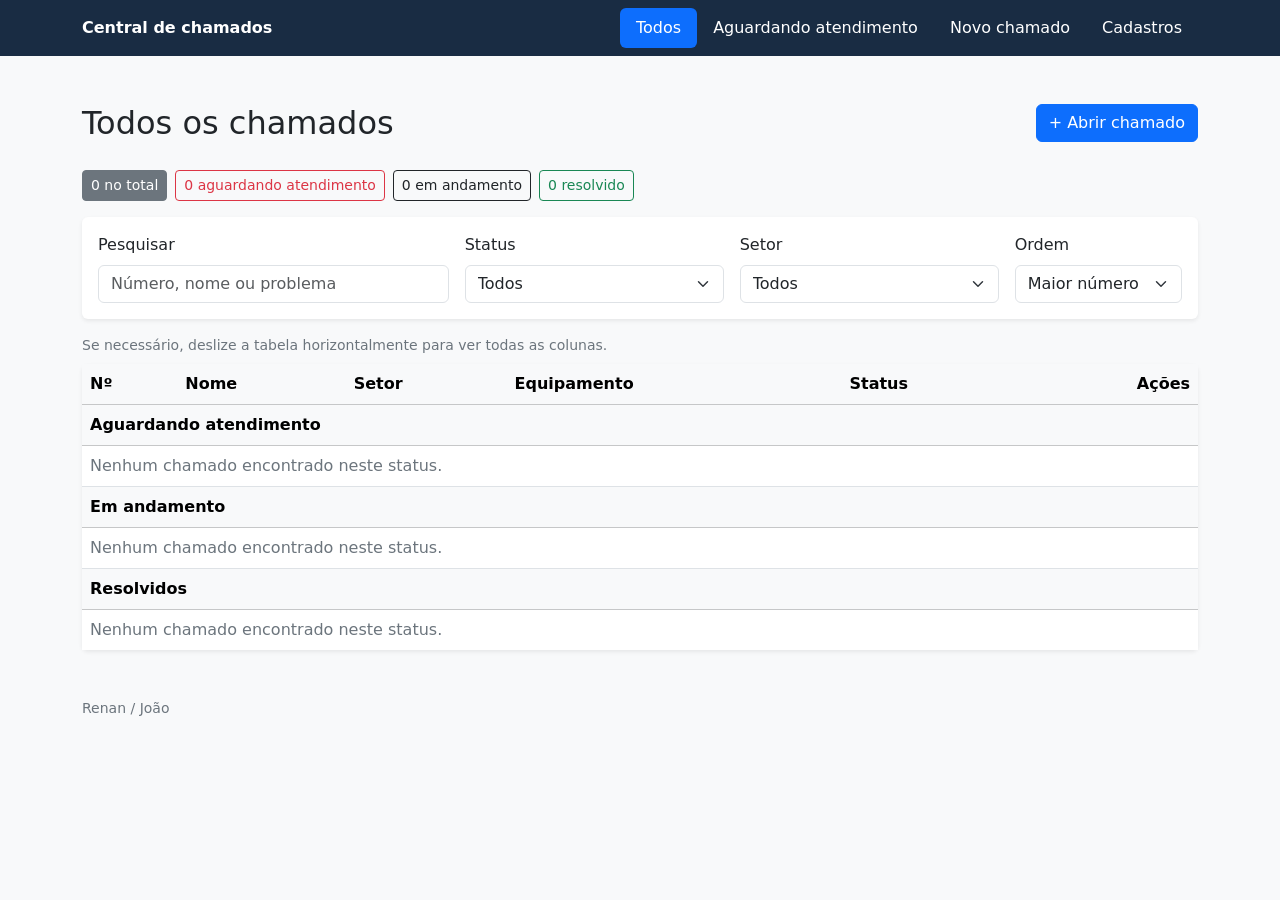
<file: index.html>
<!DOCTYPE html>
<html lang="pt-BR">
<head>
  <meta charset="UTF-8">
  <meta name="viewport" content="width=device-width, initial-scale=1">
  <title>Todos os chamados | Central de chamados</title>
  <link rel="stylesheet" href="https://cdn.jsdelivr.net/npm/bootstrap@5.3.3/dist/css/bootstrap.min.css">
  <link rel="stylesheet" href="style.css">
</head>
<body class="bg-body-tertiary">
  <!-- Barra de navegação -->
  <header class="cabecalho text-white">
    <div class="container d-flex flex-wrap align-items-center justify-content-between column-gap-3 py-2">
      <a class="text-white text-decoration-none fw-semibold py-2" href="index.html">Central de chamados</a>
      <nav class="nav nav-pills" aria-label="Navegação principal">
        <a class="nav-link active" aria-current="page" href="index.html">Todos</a>
        <a class="nav-link text-white" href="active.html">Aguardando atendimento</a>
        <a class="nav-link text-white" href="open.html">Novo chamado</a>
        <a class="nav-link text-white" href="registrations.html">Cadastros</a>
      </nav>
    </div>
  </header>
  <!-- Título e botão para abrir chamado -->
  <main class="container py-4 py-md-5">
    <div class="d-flex flex-wrap justify-content-between align-items-start gap-3 mb-4">
      <div>
        <h1 class="h2 mb-1">Todos os chamados</h1>
      </div>
      <a class="btn btn-primary" href="open.html">+ Abrir chamado</a>
    </div>
  <!-- Filtros por status -->
    <nav aria-label="Filtrar chamados por status">
      <ul class="list-unstyled d-flex flex-wrap gap-2 mb-3">
        <li><a class="btn btn-sm btn-secondary" href="index.html" aria-current="page"><span id="ind-total">0</span> no total</a></li>
        <li><a class="btn btn-sm btn-outline-danger" href="active.html"><span data-contador="active">0</span> aguardando atendimento</a></li>
        <li><a class="btn btn-sm btn-outline-dark" href="in-progress.html"><span data-contador="in-progress">0</span> em andamento</a></li>
        <li><a class="btn btn-sm btn-outline-success" href="resolved.html"><span data-contador="resolved">0</span> resolvido</a></li>
      </ul>
    </nav>
    <section class="card border-0 shadow-sm p-3 mb-3" aria-label="Busca e filtros">
      <div class="row g-3">
        <div class="col-md-4">
          <label for="campo-busca" class="form-label">Pesquisar</label>
          <input id="campo-busca" class="form-control" type="search" placeholder="Número, nome ou problema">
        </div>
        <div class="col-sm-4 col-md-3">
          <label for="filtro-status" class="form-label">Status</label>
          <select id="filtro-status" class="form-select">
            <option value="">Todos</option>
            <option value="Ativo">Aguardando atendimento</option>
            <option>Em andamento</option>
            <option>Resolvido</option>
          </select>
        </div>
        <div class="col-sm-4 col-md-3">
          <label for="filtro-setor" class="form-label">Setor</label>
          <select id="filtro-setor" class="form-select">
            <option value="">Todos</option>
            <option>Financeiro</option>
            <option>Jurídico</option>
            <option>Comercial</option>
            <option>Recursos Humanos</option>
            <option>Logística</option>
          </select>
        </div>
        <div class="col-sm-4 col-md-2">
          <label for="ordem-lista" class="form-label">Ordem</label>
          <select id="ordem-lista" class="form-select">
            <option value="desc">Maior número</option>
            <option value="asc">Menor número</option>
          </select>
        </div>
      </div>
    </section>
  <!-- Tabela de todos os chamados -->
    <p class="small text-secondary mb-2">Se necessário, deslize a tabela horizontalmente para ver todas as colunas.</p>
    <div id="lista" class="card border-0 shadow-sm">
      <div class="table-responsive" tabindex="0" role="region" aria-label="Lista de chamados">
        <table class="table table-hover align-middle mb-0 tabela-chamados">
          <caption class="visually-hidden">Todos os chamados</caption>
          <thead class="table-light">
            <tr>
              <th scope="col">Nº</th>
              <th scope="col">Nome</th>
              <th scope="col">Setor</th>
              <th scope="col">Equipamento</th>
              <th scope="col">Status</th>
              <th scope="col" class="text-end">Ações</th>
            </tr>
          </thead>
          <tbody data-status="Ativo">
            <tr id="ativos" class="table-light">
              <th scope="rowgroup" colspan="6">Aguardando atendimento</th>
            </tr>
          </tbody>
          <tbody data-status="Em andamento">
            <tr id="em-andamento" class="table-light">
              <th scope="rowgroup" colspan="6">Em andamento</th>
            </tr>
          </tbody>
          <tbody data-status="Resolvido">
            <tr id="resolvidos" class="table-light">
              <th scope="rowgroup" colspan="6">Resolvidos</th>
            </tr>
          </tbody>
        </table>
      </div>
    </div>
  </main>

  <footer class="container pb-4 small text-secondary">Renan / João</footer>
  <script src="js/tickets.js"></script>
  <script src="js/index.js"></script>
</body>
</html>
</file>
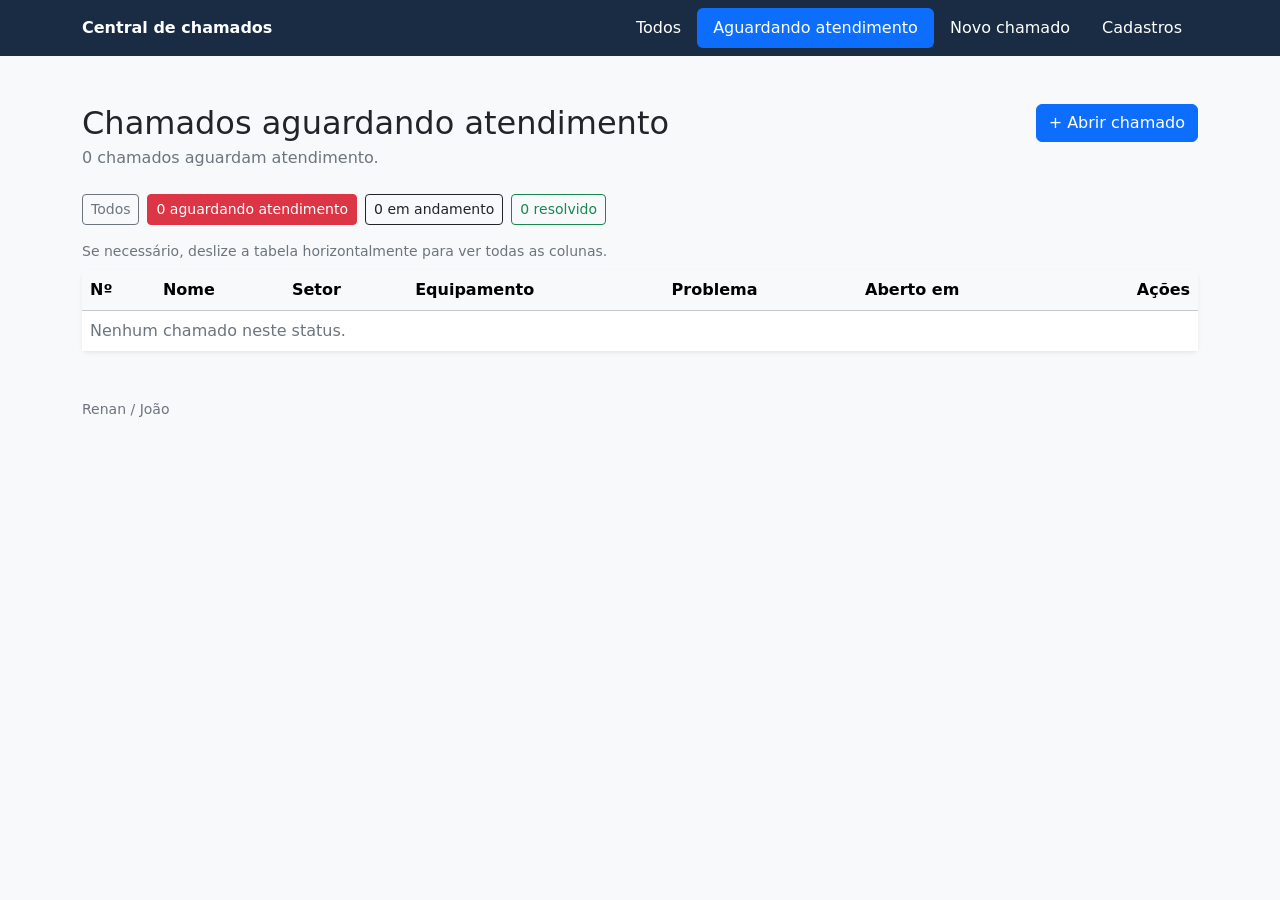
<file: active.html>
<!DOCTYPE html>
<html lang="pt-BR">
<head>
  <meta charset="UTF-8">
  <meta name="viewport" content="width=device-width, initial-scale=1">
  <title>Chamados aguardando atendimento | Central de chamados</title>
  <link rel="stylesheet" href="https://cdn.jsdelivr.net/npm/bootstrap@5.3.3/dist/css/bootstrap.min.css">
  <link rel="stylesheet" href="style.css">
</head>
<body class="bg-body-tertiary">
  <header class="cabecalho text-white">
    <div class="container d-flex flex-wrap align-items-center justify-content-between column-gap-3 py-2">
      <a class="text-white text-decoration-none fw-semibold py-2" href="index.html">Central de chamados</a>
      <nav class="nav nav-pills" aria-label="Navegação principal">
        <a class="nav-link text-white" href="index.html">Todos</a>
        <a class="nav-link active" aria-current="page" href="active.html">Aguardando atendimento</a>
        <a class="nav-link text-white" href="open.html">Novo chamado</a>
        <a class="nav-link text-white" href="registrations.html">Cadastros</a>
      </nav>
    </div>
  </header>

  <main class="container py-4 py-md-5">
    <div class="d-flex flex-wrap justify-content-between align-items-start gap-3 mb-4">
      <div>
        <h1 class="h2 mb-1">Chamados aguardando atendimento</h1>
        <p id="resumo-status" class="text-secondary mb-0"></p>
      </div>
      <a class="btn btn-primary" href="open.html">+ Abrir chamado</a>
    </div>
    <!-- Filtros dos chamados -->
    <nav aria-label="Filtrar chamados por status">
      <ul class="list-unstyled d-flex flex-wrap gap-2 mb-3">
        <li><a class="btn btn-sm btn-outline-secondary" href="index.html">Todos</a></li>
        <li><a class="btn btn-sm btn-danger" href="active.html" aria-current="page"><span data-contador="active">0</span> aguardando atendimento</a></li>
        <li><a class="btn btn-sm btn-outline-dark" href="in-progress.html"><span data-contador="in-progress">0</span> em andamento</a></li>
        <li><a class="btn btn-sm btn-outline-success" href="resolved.html"><span data-contador="resolved">0</span> resolvido</a></li>
      </ul>
    </nav>

    <p class="small text-secondary mb-2">Se necessário, deslize a tabela horizontalmente para ver todas as colunas.</p>
    <!-- Chamados aguardando atendimento -->
    <div class="card border-0 shadow-sm">
      <div class="table-responsive" tabindex="0" role="region" aria-label="Lista de chamados">
        <table class="table table-hover align-middle mb-0 tabela-chamados">
          <caption class="visually-hidden">Chamados aguardando atendimento</caption>
          <thead class="table-light">
            <tr>
              <th scope="col">Nº</th>
              <th scope="col">Nome</th>
              <th scope="col">Setor</th>
              <th scope="col">Equipamento</th>
              <th scope="col">Problema</th>
              <th scope="col">Aberto em</th>
              <th scope="col" class="text-end">Ações</th>
            </tr>
          </thead>
          <tbody data-status="Ativo"></tbody>
        </table>
      </div>
    </div>
  </main>

  <footer class="container pb-4 small text-secondary">Renan / João</footer>
  <script src="js/tickets.js"></script>
  <script src="js/active.js"></script>
</body>
</html>
</file>
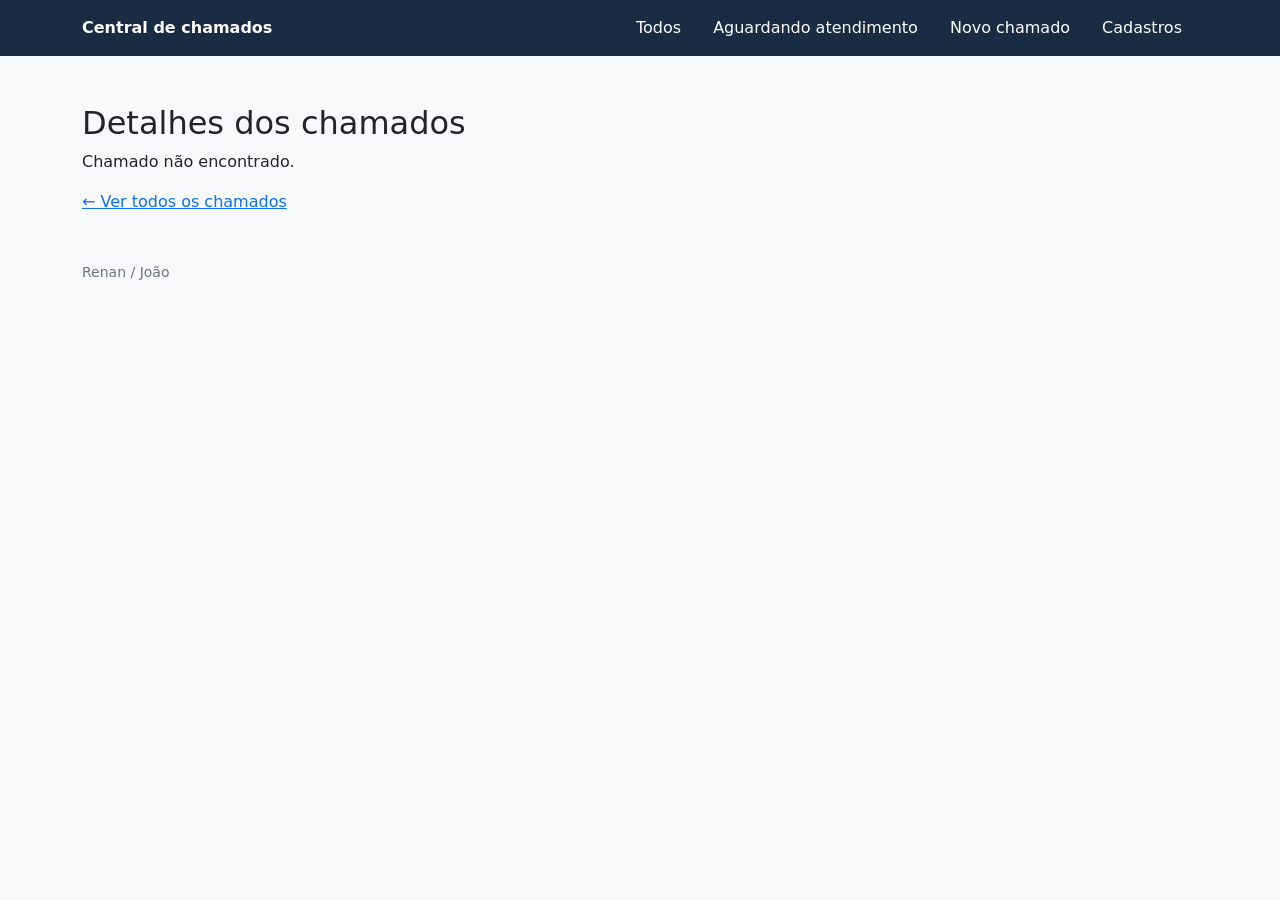
<file: details.html>
<!DOCTYPE html>
<html lang="pt-BR">
<head>
  <meta charset="UTF-8">
  <meta name="viewport" content="width=device-width, initial-scale=1">
  <title>Detalhes dos chamados | Central de chamados</title>
  <link rel="stylesheet" href="https://cdn.jsdelivr.net/npm/bootstrap@5.3.3/dist/css/bootstrap.min.css">
  <link rel="stylesheet" href="style.css">
</head>
<body class="bg-body-tertiary">
  <header class="cabecalho text-white">
    <div class="container d-flex flex-wrap align-items-center justify-content-between column-gap-3 py-2">
      <a class="text-white text-decoration-none fw-semibold py-2" href="index.html">Central de chamados</a>
      <nav class="nav nav-pills" aria-label="Navegação principal">
        <a class="nav-link text-white" href="index.html">Todos</a>
        <a class="nav-link text-white" href="active.html">Aguardando atendimento</a>
        <a class="nav-link text-white" href="open.html">Novo chamado</a>
        <a class="nav-link text-white" href="registrations.html">Cadastros</a>
      </nav>
    </div>
  </header>

  <main class="container py-4 py-md-5">
    <h1 class="h2 mb-2">Detalhes dos chamados</h1>
    <article id="detalhe-chamado" hidden class="card border-0 shadow-sm mb-3">
      <div class="card-body p-4">
        <div class="d-flex flex-wrap align-items-center gap-2 mb-1">
          <h2 id="numero-chamado" class="h4 mb-0"></h2>
          <span id="detalhe-status" class="badge"></span>
        </div>
        <p class="mb-3"><strong>Aberto por:</strong> <span id="detalhe-nome"></span></p>
        <div class="row g-3">
          <div class="col-md-8">
            <dl class="row mb-0">
              <dt class="col-sm-4">Setor</dt>
              <dd id="detalhe-setor" class="col-sm-8"></dd>
              <dt class="col-sm-4">Equipamento</dt>
              <dd id="detalhe-equipamento" class="col-sm-8"></dd>
              <dt class="col-sm-4">Prioridade</dt>
              <dd id="detalhe-prioridade" class="col-sm-8"></dd>
              <dt class="col-sm-4">Categoria</dt>
              <dd id="detalhe-categoria" class="col-sm-8"></dd>
              <dt class="col-sm-4">Problema</dt>
              <dd id="detalhe-problema" class="col-sm-8"></dd>
            </dl>
          </div>
          <div class="col-md-4">
            <dl class="mb-3">
              <dt>Aberto em</dt>
              <dd id="detalhe-data"></dd>
              <dt>Prazo de atendimento</dt>
              <dd id="detalhe-prazo"></dd>
              <dt>Responsável</dt>
              <dd id="detalhe-tecnico"></dd>
              <dt>Solução</dt>
              <dd id="detalhe-solucao"></dd>
            </dl>
            <a class="btn btn-outline-primary btn-sm" id="link-editar">Editar chamado</a>
          </div>
        </div>
        <div class="d-flex flex-wrap gap-3 mt-3 small">
          <a class="link-secondary" href="index.html#lista">← Ver todos os chamados</a>
          <a class="link-secondary" id="link-status">Ver na lista por status</a>
        </div>
      </div>
    </article>
    <p id="detalhe-mensagem" role="status" hidden></p>
    <a id="detalhe-voltar" href="index.html#lista" hidden>← Ver todos os chamados</a>
  </main>

  <footer class="container pb-4 small text-secondary">Renan / João</footer>
  <script src="js/tickets.js"></script>
  <script src="js/details.js"></script>
</body>
</html>
</file>
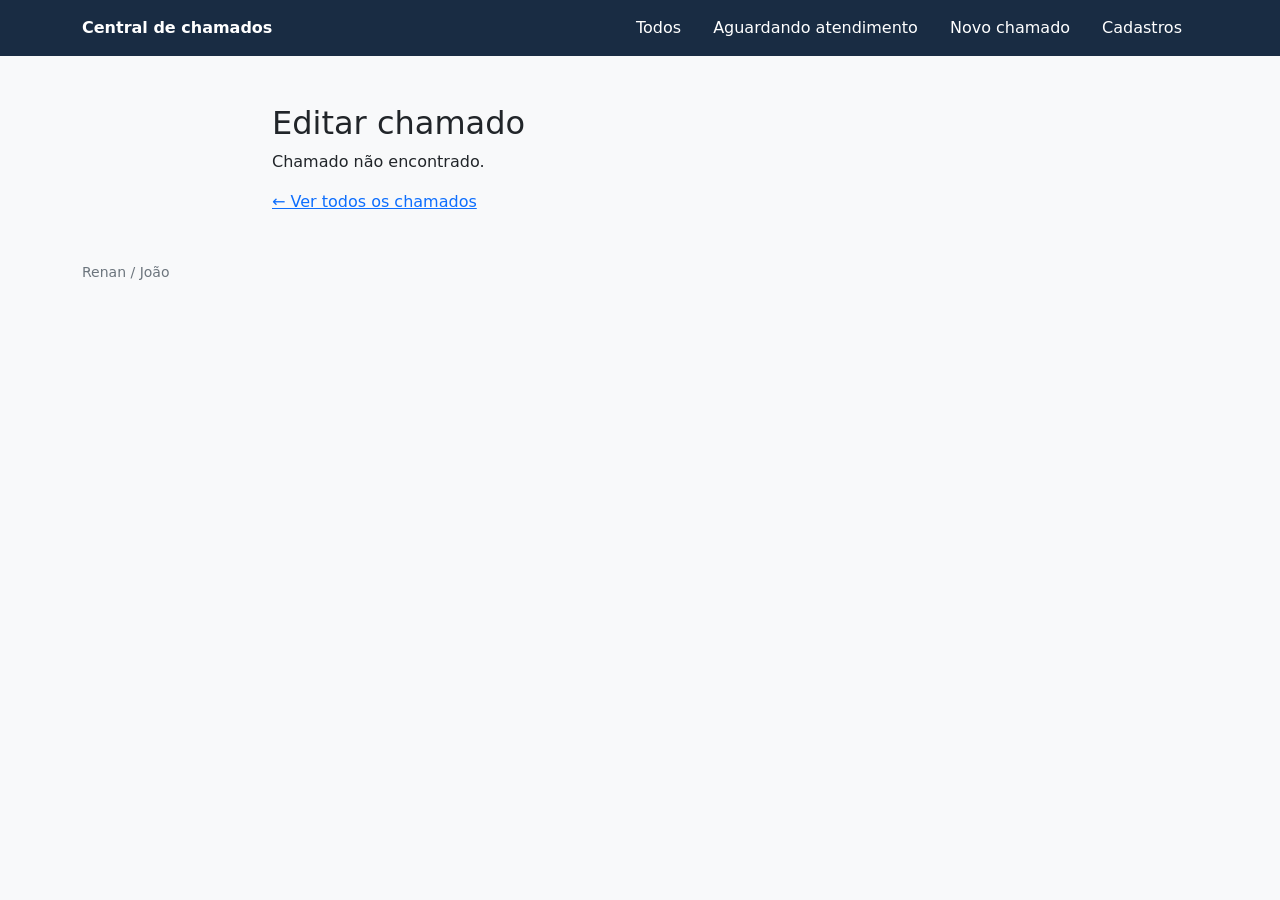
<file: edit.html>
<!DOCTYPE html>
<html lang="pt-BR">
<head>
  <meta charset="UTF-8">
  <meta name="viewport" content="width=device-width, initial-scale=1">
  <title>Editar chamado | Central de chamados</title>
  <link rel="stylesheet" href="https://cdn.jsdelivr.net/npm/bootstrap@5.3.3/dist/css/bootstrap.min.css">
  <link rel="stylesheet" href="style.css">
</head>
<body class="bg-body-tertiary">
  <header class="cabecalho text-white">
    <div class="container d-flex flex-wrap align-items-center justify-content-between column-gap-3 py-2">
      <a class="text-white text-decoration-none fw-semibold py-2" href="index.html">Central de chamados</a>
      <nav class="nav nav-pills" aria-label="Navegação principal">
        <a class="nav-link text-white" href="index.html">Todos</a>
        <a class="nav-link text-white" href="active.html">Aguardando atendimento</a>
        <a class="nav-link text-white" href="open.html">Novo chamado</a>
        <a class="nav-link text-white" href="registrations.html">Cadastros</a>
      </nav>
    </div>
  </header>

  <main class="container py-4 py-md-5">
    <div class="row justify-content-center">
      <div class="col-lg-8">
        <h1 class="h2 mb-2">Editar chamado</h1>
        <details id="painel-edicao" open hidden class="card border-0 shadow-sm p-3 mb-3">
          <summary id="titulo-edicao" class="fw-semibold"></summary>
          <div class="pt-3">
            <p>Status atual: <span id="status-atual" class="badge"></span></p>
            <form id="form-editar-chamado">
              <div class="mb-3">
                <label for="edit-nome" class="form-label">Nome</label>
                <input id="edit-nome" name="nome" class="form-control" maxlength="80" pattern=".*\S.*" aria-describedby="ajuda-edit-nome" required>
                <div id="ajuda-edit-nome" class="form-text">Informe pelo menos um caractere que não seja espaço.</div>
              </div>
              <div class="mb-3">
                <label for="edit-setor" class="form-label">Setor</label>
                <select id="edit-setor" name="setor" class="form-select" required>
                  <option value="">Selecione o setor</option>
                  <option>Financeiro</option>
                  <option>Jurídico</option>
                  <option>Comercial</option>
                  <option>Recursos Humanos</option>
                  <option>Logística</option>
                </select>
              </div>
              <div class="mb-3">
                <label for="edit-prioridade" class="form-label">Prioridade</label>
                <select id="edit-prioridade" name="prioridade" class="form-select" required>
                  <option value="">Selecione a prioridade</option>
                  <option value="baixa">Baixa</option>
                  <option value="media">Média</option>
                  <option value="alta">Alta</option>
                </select>
              </div>
              <div class="mb-3">
                <label for="edit-categoria" class="form-label">Categoria</label>
                <select id="edit-categoria" name="categoria" class="form-select" required>
                  <option value="">Selecione a categoria</option>
                  <option value="hardware">Hardware</option>
                  <option value="software">Software</option>
                  <option value="rede">Rede</option>
                  <option value="outros">Outros</option>
                </select>
              </div>
              <div class="mb-3">
                <label for="edit-equipamento" class="form-label">Equipamento</label>
                <select id="edit-equipamento" name="equipamento" class="form-select" required>
                  <option value="">Selecione o equipamento</option>
                </select>
                <div class="form-text">Gerencie a lista em <a href="registrations.html">Cadastros</a>.</div>
              </div>
              <div class="mb-4">
                <label for="edit-problema" class="form-label">Descrição do problema</label>
                <textarea id="edit-problema" name="problema" class="form-control" rows="4" maxlength="600" required></textarea>
              </div>
              <div class="mb-3">
                <label for="edit-tecnico" class="form-label">Técnico responsável</label>
                <select id="edit-tecnico" name="tecnico" class="form-select">
                  <option value="">Sem técnico definido</option>
                </select>
              </div>
              <div class="mb-3">
                <label for="edit-status" class="form-label">Status</label>
                <select id="edit-status" name="status" class="form-select" required>
                  <option value="Ativo">Aguardando atendimento</option>
                  <option value="Em andamento">Em andamento</option>
                  <option value="Resolvido">Resolvido</option>
                </select>
              </div>
              <div class="mb-4">
                <label for="edit-solucao" class="form-label">Solução</label>
                <textarea id="edit-solucao" name="solucao" class="form-control" rows="3" maxlength="600"></textarea>
              </div>
              <div class="acoes-formulario">
                <button class="btn btn-primary" type="submit">Salvar alterações</button>
                <a class="btn btn-outline-secondary" id="voltar-detalhes">Voltar para os detalhes</a>
                <button id="botao-excluir" class="btn btn-outline-danger" type="button">Excluir chamado</button>
              </div>
            </form>
          </div>
        </details>
        <p id="edicao-mensagem" role="status" hidden></p>
        <a id="edicao-voltar" href="index.html#lista" hidden>← Ver todos os chamados</a>
      </div>
    </div>
  </main>

  <footer class="container pb-4 small text-secondary">Renan / João</footer>
  <script src="js/tickets.js"></script>
  <script src="js/edit.js"></script>
</body>
</html>
</file>
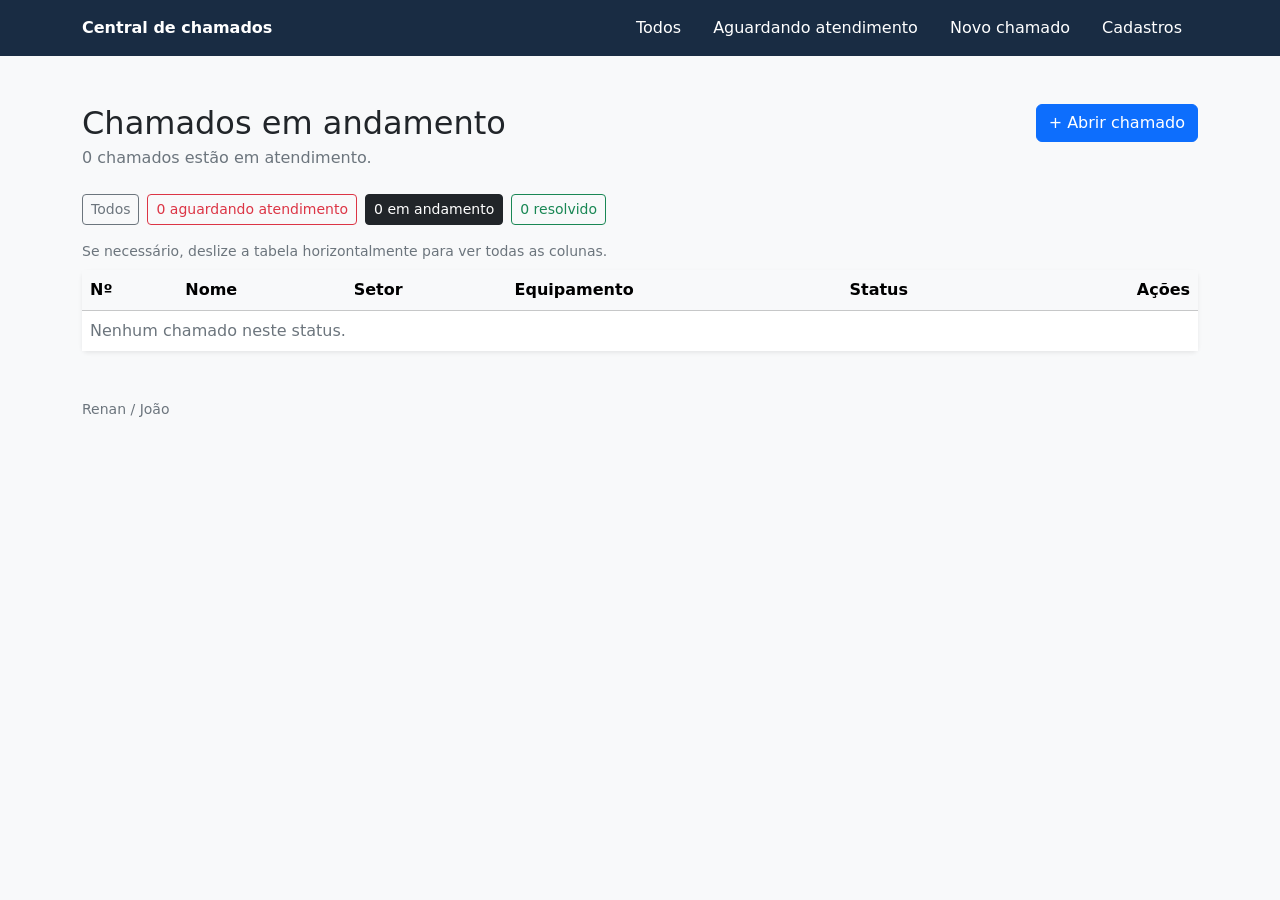
<file: in-progress.html>
<!DOCTYPE html>
<html lang="pt-BR">
<head>
  <meta charset="UTF-8">
  <meta name="viewport" content="width=device-width, initial-scale=1">
  <title>Chamados em andamento | Central de chamados</title>
  <link rel="stylesheet" href="https://cdn.jsdelivr.net/npm/bootstrap@5.3.3/dist/css/bootstrap.min.css">
  <link rel="stylesheet" href="style.css">
</head>
<body class="bg-body-tertiary">
  <header class="cabecalho text-white">
    <div class="container d-flex flex-wrap align-items-center justify-content-between column-gap-3 py-2">
      <a class="text-white text-decoration-none fw-semibold py-2" href="index.html">Central de chamados</a>
      <nav class="nav nav-pills" aria-label="Navegação principal">
        <a class="nav-link text-white" href="index.html">Todos</a>
        <a class="nav-link text-white" href="active.html">Aguardando atendimento</a>
        <a class="nav-link text-white" href="open.html">Novo chamado</a>
        <a class="nav-link text-white" href="registrations.html">Cadastros</a>
      </nav>
    </div>
  </header>

  <main class="container py-4 py-md-5">
    <div class="d-flex flex-wrap justify-content-between align-items-start gap-3 mb-4">
      <div>
        <h1 class="h2 mb-1">Chamados em andamento</h1>
        <p id="resumo-status" class="text-secondary mb-0"></p>
      </div>
      <a class="btn btn-primary" href="open.html">+ Abrir chamado</a>
    </div>

    <nav aria-label="Filtrar chamados por status">
      <ul class="list-unstyled d-flex flex-wrap gap-2 mb-3">
        <li><a class="btn btn-sm btn-outline-secondary" href="index.html">Todos</a></li>
        <li><a class="btn btn-sm btn-outline-danger" href="active.html"><span data-contador="active">0</span> aguardando atendimento</a></li>
        <li><a class="btn btn-sm btn-dark" href="in-progress.html" aria-current="page"><span data-contador="in-progress">0</span> em andamento</a></li>
        <li><a class="btn btn-sm btn-outline-success" href="resolved.html"><span data-contador="resolved">0</span> resolvido</a></li>
      </ul>
    </nav>

    <p class="small text-secondary mb-2">Se necessário, deslize a tabela horizontalmente para ver todas as colunas.</p>
    <!-- Lista dos chamados em andamento -->
    <div id="lista" class="card border-0 shadow-sm">
      <div class="table-responsive" tabindex="0" role="region" aria-label="Lista de chamados">
        <table class="table table-hover align-middle mb-0 tabela-chamados">
          <caption class="visually-hidden">Chamados em andamento</caption>
          <thead class="table-light">
            <tr>
              <th scope="col">Nº</th>
              <th scope="col">Nome</th>
              <th scope="col">Setor</th>
              <th scope="col">Equipamento</th>
              <th scope="col">Status</th>
              <th scope="col" class="text-end">Ações</th>
            </tr>
          </thead>
          <tbody data-status="Em andamento"></tbody>
        </table>
      </div>
    </div>
  </main>

  <footer class="container pb-4 small text-secondary">Renan / João</footer>
  <script src="js/tickets.js"></script>
  <script src="js/in_progress.js"></script>
</body>
</html>
</file>
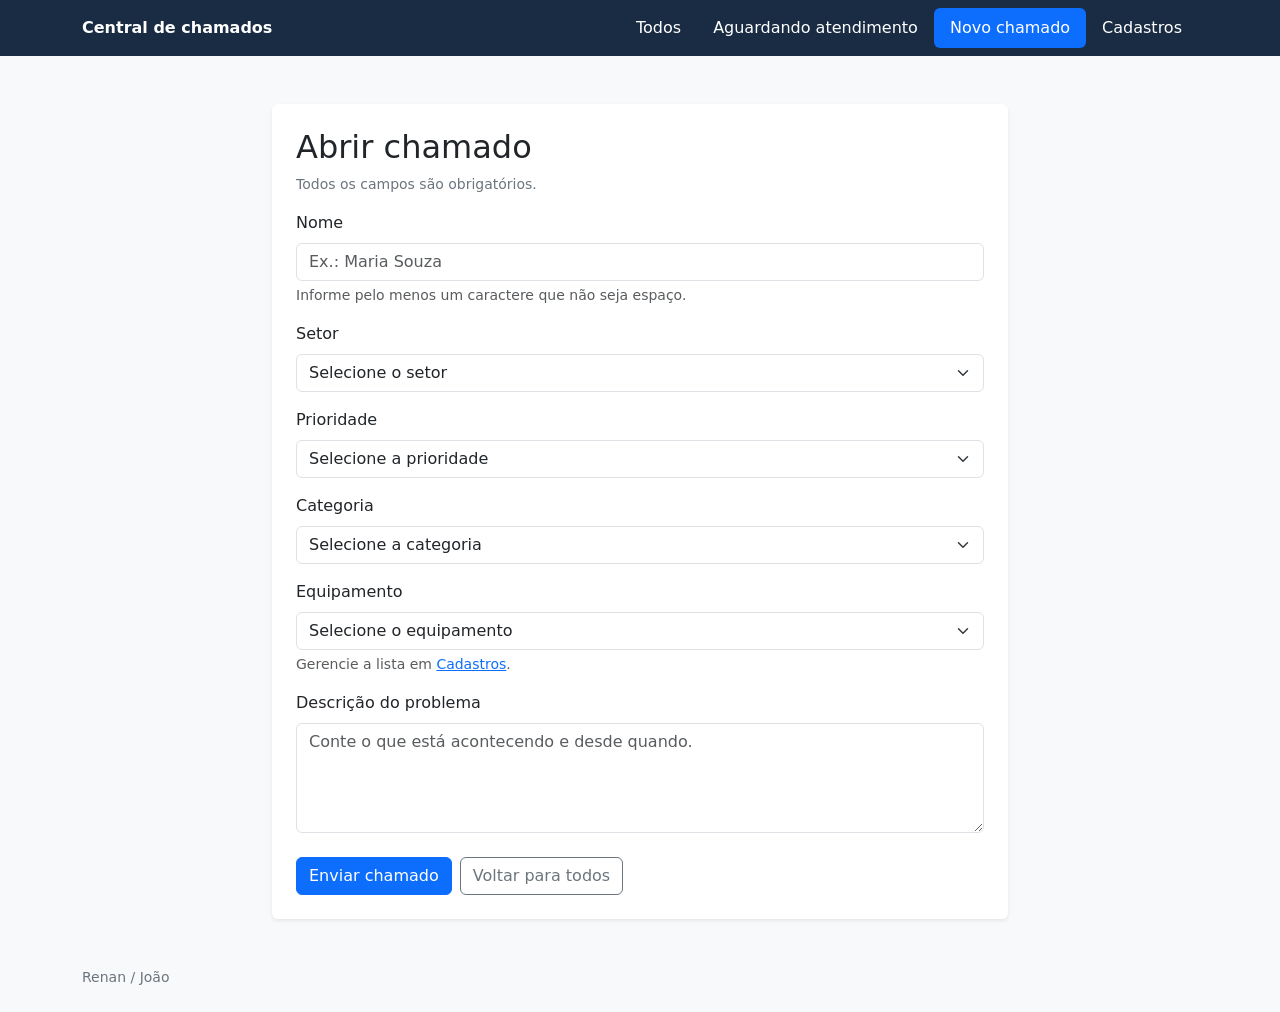
<file: open.html>
<!DOCTYPE html>
<html lang="pt-BR">
<head>
  <meta charset="UTF-8">
  <meta name="viewport" content="width=device-width, initial-scale=1">
  <title>Abrir chamado | Central de chamados</title>
  <link rel="stylesheet" href="https://cdn.jsdelivr.net/npm/bootstrap@5.3.3/dist/css/bootstrap.min.css">
  <link rel="stylesheet" href="style.css">
</head>
<body class="bg-body-tertiary">
  <header class="cabecalho text-white">
    <div class="container d-flex flex-wrap align-items-center justify-content-between column-gap-3 py-2">
      <a class="text-white text-decoration-none fw-semibold py-2" href="index.html">Central de chamados</a>
      <nav class="nav nav-pills" aria-label="Navegação principal">
        <a class="nav-link text-white" href="index.html">Todos</a>
        <a class="nav-link text-white" href="active.html">Aguardando atendimento</a>
        <a class="nav-link active" aria-current="page" href="open.html">Novo chamado</a>
        <a class="nav-link text-white" href="registrations.html">Cadastros</a>
      </nav>
    </div>
  </header>

  <main class="container py-4 py-md-5">
    <div class="row justify-content-center">
      <div class="col-lg-8">
        <section class="card border-0 shadow-sm">
          <div class="card-body conteudo-formulario p-sm-4">
            <h1 class="h2 mb-2">Abrir chamado</h1>
            <p class="small text-secondary">Todos os campos são obrigatórios.</p>
            <!-- Formulário de abertura de chamado -->
            <form id="form-abrir-chamado">
              <div class="mb-3">
                <label for="nome-novo" class="form-label">Nome</label>
                <input id="nome-novo" name="nome" class="form-control" placeholder="Ex.: Maria Souza" maxlength="80" pattern=".*\S.*" aria-describedby="ajuda-nome-novo" required>
                <div id="ajuda-nome-novo" class="form-text">Informe pelo menos um caractere que não seja espaço.</div>
              </div>
              <div class="mb-3">
                <label for="setor-novo" class="form-label">Setor</label>
                <select id="setor-novo" name="setor" class="form-select" required>
                  <option value="">Selecione o setor</option>
                  <option>Financeiro</option>
                  <option>Jurídico</option>
                  <option>Comercial</option>
                  <option>Recursos Humanos</option>
                  <option>Logística</option>
                </select>
                <!-- Seleção de prioridade -->
              </div>
              <div class="mb-3">
                <label for="prioridade-novo" class="form-label">Prioridade</label>
                <select id="prioridade-novo" name="prioridade" class="form-select" required>
                  <option value="">Selecione a prioridade</option>
                  <option value="baixa">Baixa</option>
                  <option value="media">Média</option>
                  <option value="alta">Alta</option>
                </select>
              </div>
              <!-- Categoria do problema -->
              <div class="mb-3">
                <label for="categoria-novo" class="form-label">Categoria</label>
                <select id="categoria-novo" name="categoria" class="form-select" required>
                  <option value="">Selecione a categoria</option>
                  <option value="hardware">Hardware</option>
                  <option value="software">Software</option>
                  <option value="rede">Rede</option>
                  <option value="outros">Outros</option>
                </select>
              </div>
              <div class="mb-3">
                <label for="equipamento-novo" class="form-label">Equipamento</label>
                <select id="equipamento-novo" name="equipamento" class="form-select" required>
                  <option value="">Selecione o equipamento</option>
                </select>
                <div class="form-text">Gerencie a lista em <a href="registrations.html">Cadastros</a>.</div>
              </div>
              <div class="mb-4">
                <label for="problema-novo" class="form-label">Descrição do problema</label>
                <textarea id="problema-novo" name="problema" class="form-control" rows="4" maxlength="600" placeholder="Conte o que está acontecendo e desde quando." required></textarea>
              </div>
              <!-- Botões do formulário -->
              <div class="acoes-formulario">
                <button class="btn btn-primary" type="submit">Enviar chamado</button>
                <a class="btn btn-outline-secondary" href="index.html">Voltar para todos</a>
              </div>
            </form>
          </div>
        </section>
      </div>
    </div>
  </main>

  <footer class="container pb-4 small text-secondary">Renan / João</footer>
  <script src="js/tickets.js"></script>
  <script src="js/open.js"></script>
</body>
</html>
</file>
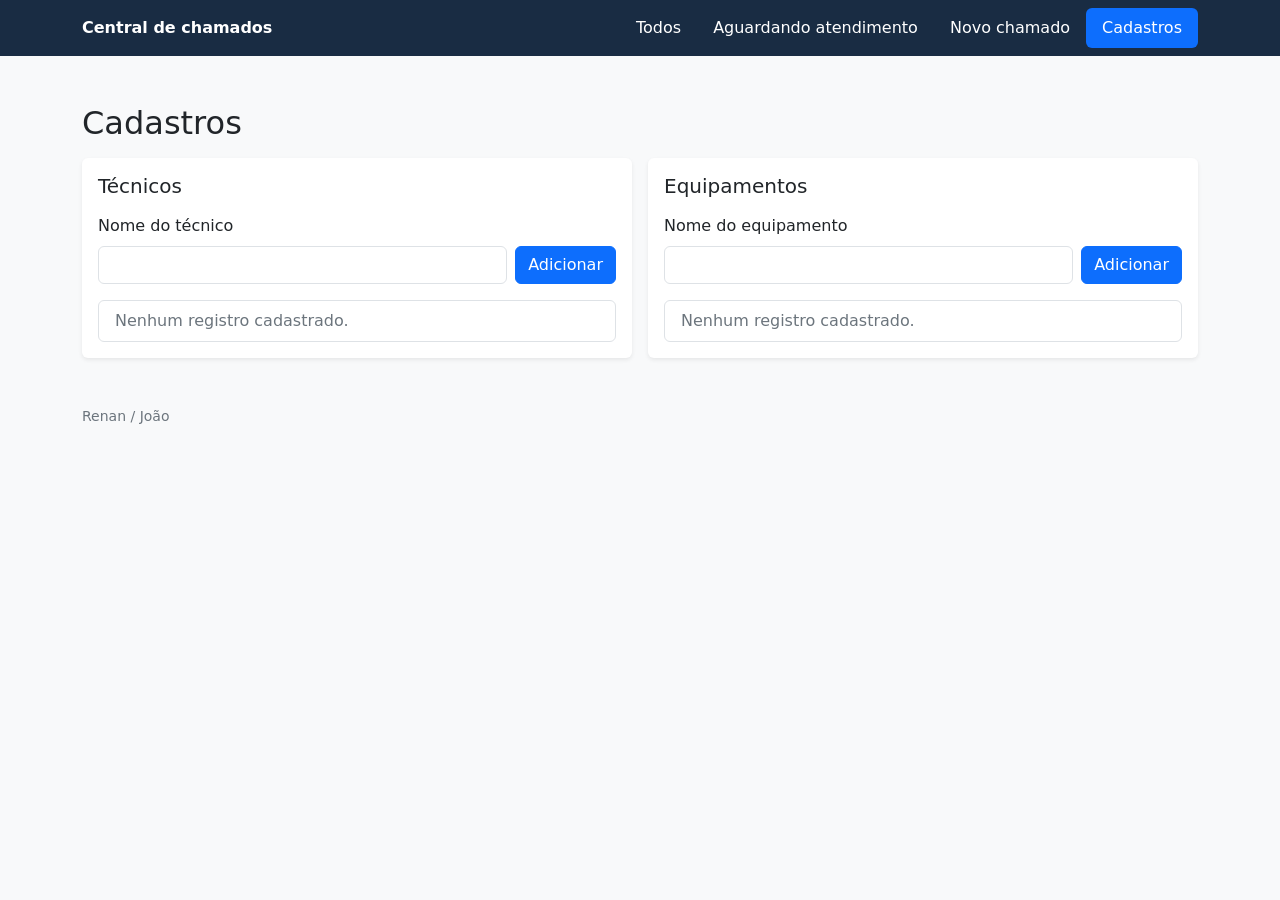
<file: registrations.html>
<!DOCTYPE html>
<html lang="pt-BR">
<head>
  <meta charset="UTF-8">
  <meta name="viewport" content="width=device-width, initial-scale=1">
  <title>Cadastros | Central de chamados</title>
  <link rel="stylesheet" href="https://cdn.jsdelivr.net/npm/bootstrap@5.3.3/dist/css/bootstrap.min.css">
  <link rel="stylesheet" href="style.css">
</head>
<body class="bg-body-tertiary">
  <header class="cabecalho text-white">
    <div class="container d-flex flex-wrap align-items-center justify-content-between column-gap-3 py-2">
      <a class="text-white text-decoration-none fw-semibold py-2" href="index.html">Central de chamados</a>
      <nav class="nav nav-pills" aria-label="Navegação principal">
        <a class="nav-link text-white" href="index.html">Todos</a>
        <a class="nav-link text-white" href="active.html">Aguardando atendimento</a>
        <a class="nav-link text-white" href="open.html">Novo chamado</a>
        <a class="nav-link active" aria-current="page" href="registrations.html">Cadastros</a>
      </nav>
    </div>
  </header>

  <main class="container py-4 py-md-5">
    <h1 class="h2 mb-3">Cadastros</h1>
    <div class="row g-3">
      <section class="col-md-6">
        <div class="card border-0 shadow-sm h-100">
          <div class="card-body">
            <h2 class="h5 mb-3">Técnicos</h2>
            <form id="form-tecnico" class="mb-3">
              <label for="nome-tecnico" class="form-label">Nome do técnico</label>
              <div class="d-flex gap-2">
                <input id="nome-tecnico" class="form-control" maxlength="80" required>
                <button class="btn btn-primary" type="submit">Adicionar</button>
              </div>
            </form>
            <ul id="lista-tecnicos" class="list-group"></ul>
          </div>
        </div>
      </section>
      <section class="col-md-6">
        <div class="card border-0 shadow-sm h-100">
          <div class="card-body">
            <h2 class="h5 mb-3">Equipamentos</h2>
            <form id="form-equipamento" class="mb-3">
              <label for="nome-equipamento" class="form-label">Nome do equipamento</label>
              <div class="d-flex gap-2">
                <input id="nome-equipamento" class="form-control" maxlength="100" required>
                <button class="btn btn-primary" type="submit">Adicionar</button>
              </div>
            </form>
            <ul id="lista-equipamentos" class="list-group"></ul>
          </div>
        </div>
      </section>
    </div>
  </main>

  <footer class="container pb-4 small text-secondary">Renan / João</footer>
  <script src="js/tickets.js"></script>
  <script src="js/registrations.js"></script>
</body>
</html>
</file>
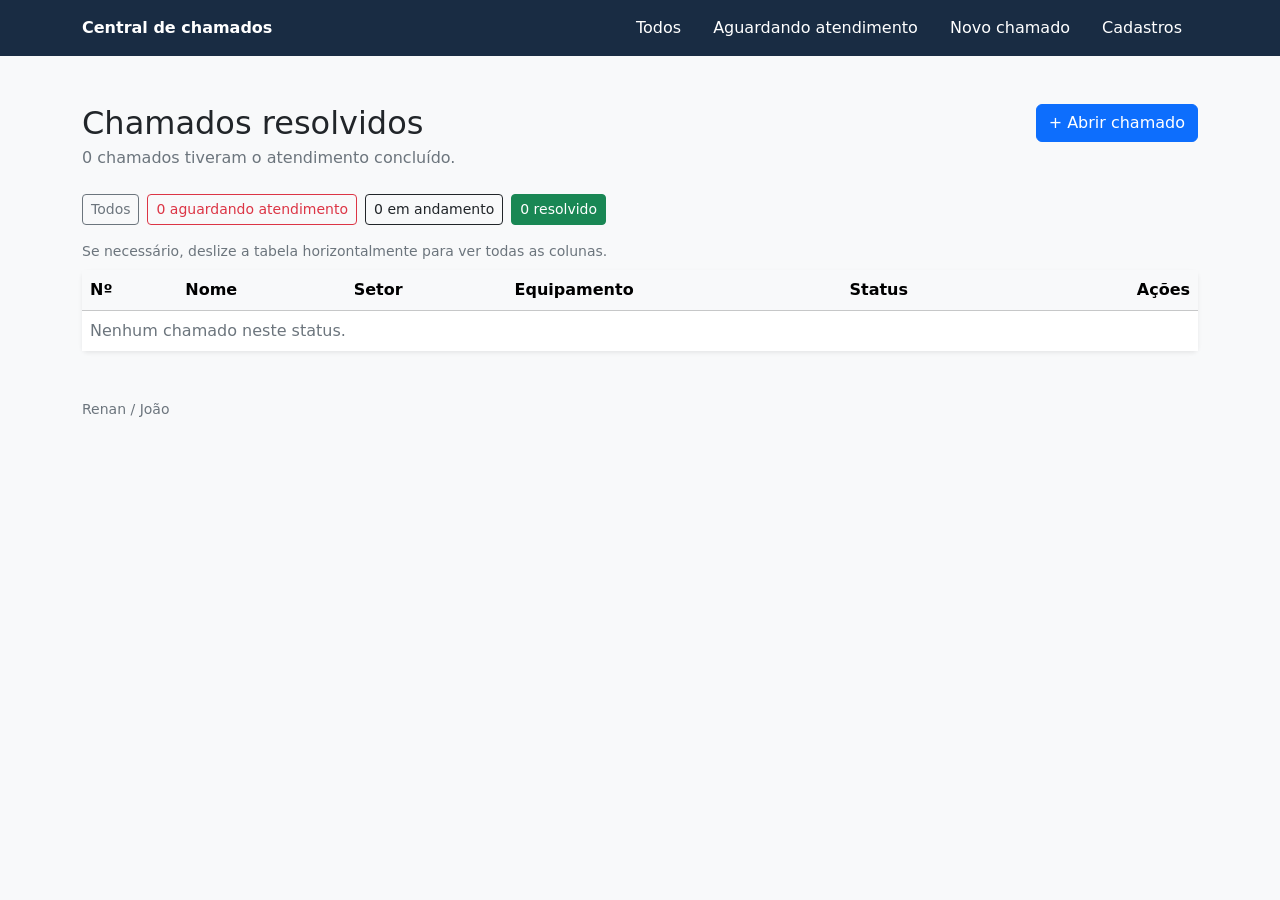
<file: resolved.html>
<!DOCTYPE html>
<html lang="pt-BR">
<head>
  <meta charset="UTF-8">
  <meta name="viewport" content="width=device-width, initial-scale=1">
  <title>Chamados resolvidos | Central de chamados</title>
  <link rel="stylesheet" href="https://cdn.jsdelivr.net/npm/bootstrap@5.3.3/dist/css/bootstrap.min.css">
  <link rel="stylesheet" href="style.css">
</head>
<body class="bg-body-tertiary">
  <header class="cabecalho text-white">
    <div class="container d-flex flex-wrap align-items-center justify-content-between column-gap-3 py-2">
      <a class="text-white text-decoration-none fw-semibold py-2" href="index.html">Central de chamados</a>
      <nav class="nav nav-pills" aria-label="Navegação principal">
        <a class="nav-link text-white" href="index.html">Todos</a>
        <a class="nav-link text-white" href="active.html">Aguardando atendimento</a>
        <a class="nav-link text-white" href="open.html">Novo chamado</a>
        <a class="nav-link text-white" href="registrations.html">Cadastros</a>
      </nav>
    </div>
  </header>

  <main class="container py-4 py-md-5">
    <div class="d-flex flex-wrap justify-content-between align-items-start gap-3 mb-4">
      <div>
        <h1 class="h2 mb-1">Chamados resolvidos</h1>
        <p id="resumo-status" class="text-secondary mb-0"></p>
      </div>
      <a class="btn btn-primary" href="open.html">+ Abrir chamado</a>
    </div>

    <nav aria-label="Filtrar chamados por status">
      <ul class="list-unstyled d-flex flex-wrap gap-2 mb-3">
        <li><a class="btn btn-sm btn-outline-secondary" href="index.html">Todos</a></li>
        <li><a class="btn btn-sm btn-outline-danger" href="active.html"><span data-contador="active">0</span> aguardando atendimento</a></li>
        <li><a class="btn btn-sm btn-outline-dark" href="in-progress.html"><span data-contador="in-progress">0</span> em andamento</a></li>
        <li><a class="btn btn-sm btn-success" href="resolved.html" aria-current="page"><span data-contador="resolved">0</span> resolvido</a></li>
      </ul>
    </nav>

    <p class="small text-secondary mb-2">Se necessário, deslize a tabela horizontalmente para ver todas as colunas.</p>
    <!-- Lista dos chamados resolvidos -->
    <div id="lista" class="card border-0 shadow-sm">
      <div class="table-responsive" tabindex="0" role="region" aria-label="Lista de chamados">
        <table class="table table-hover align-middle mb-0 tabela-chamados">
          <caption class="visually-hidden">Chamados resolvidos</caption>
          <thead class="table-light">
            <tr>
              <th scope="col">Nº</th>
              <th scope="col">Nome</th>
              <th scope="col">Setor</th>
              <th scope="col">Equipamento</th>
              <th scope="col">Status</th>
              <th scope="col" class="text-end">Ações</th>
            </tr>
          </thead>
          <tbody data-status="Resolvido"></tbody>
        </table>
      </div>
    </div>
  </main>

  <footer class="container pb-4 small text-secondary">Renan / João</footer>
  <script src="js/tickets.js"></script>
  <script src="js/resolved.js"></script>
</body>
</html>
</file>
<file: style.css>
/* Cor da barra de navegação */
.cabecalho {
  background-color: #192c43;
}
/* Largura mínima das tabelas */
.tabela-chamados {
  min-width: 38rem;
}
/* Destaque da tabela ao usar o teclado */
.table-responsive:focus-visible {
  outline: 2px solid #0d6efd;
  outline-offset: 2px;
}
/* Organização dos botões */
.acoes-formulario {
  display: flex;
  flex-wrap: wrap;
  gap: 0.5rem;
}
/* Ajustes para celulares */
@media (max-width: 575px) {
  .cabecalho nav {
    flex-basis: 100%;
  }

  .cabecalho .nav-link {
    padding: 0.5rem 0.625rem;
  }

  .acoes-formulario > * {
    width: 100%;
  }

  .conteudo-formulario {
    padding: 1rem;
  }
}

/* Mantém a indicação de rolagem útil também em telas maiores. */
.table-responsive {
  overflow-x: auto;
}

/* Garante foco visível para navegação por teclado. */
a:focus-visible,
button:focus-visible,
input:focus-visible,
select:focus-visible,
textarea:focus-visible,
summary:focus-visible {
  outline: 2px solid #0d6efd;
  outline-offset: 2px;
}

/* Evita que descrições longas ultrapassem a área dos detalhes. */
.card dd {
  overflow-wrap: anywhere;
}
</file>
